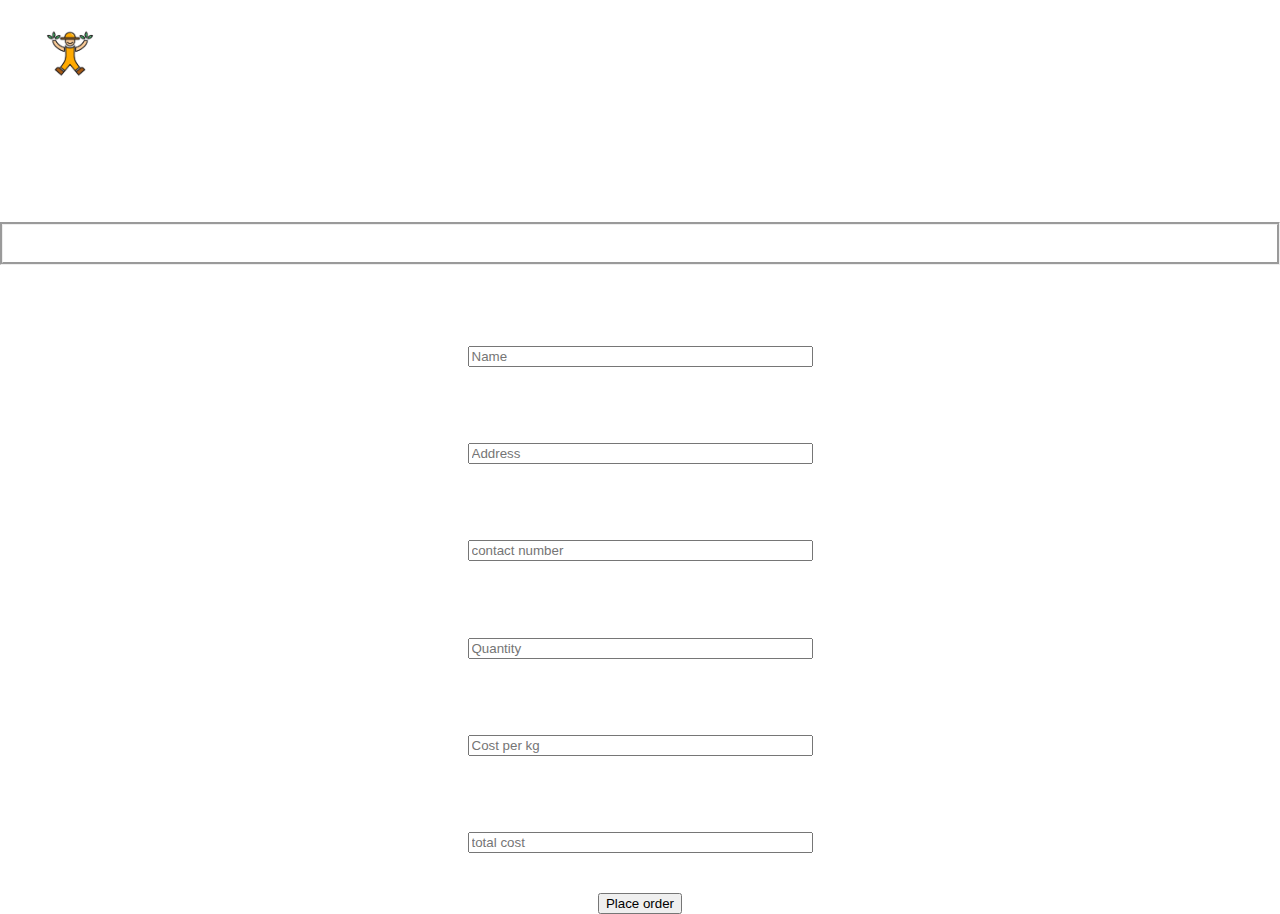
<file: practice/booking.html>
<!DOCTYPE html>
<html lang="en">
<head>
    <meta charset="UTF-8">
    <meta name="viewport" content="width=device-width, initial-scale=1.0">
    <title>Booking page</title>
    <link rel="stylesheet" href="book.css">
</head>
<body background="https://images.unsplash.com/photo-1565706076245-97ec9f7441e2?ixid=MXwxMjA3fDB8MHxwaG90by1wYWdlfHx8fGVufDB8fHw%3D&ixlib=rb-1.2.1&auto=format&fit=crop&w=1050&q=80">
      <!-- Heading goes here -->
      <div id="nav">
        <div id="heading">
          <img src="logo.jpg">
          <h1>FarmSell</h1>
        </div>
        <div id="navlinks">
          <a href="sample.html">Back</a>
          
          
        </div>
      </div>
    <div class="mainhead">
        <h1 class="head1">
            BOOK YOUR PRODUCT
        </h1>
        <div class="farmerd1">
            <h2 class="head2">
                FARMER NAME
            </h2>
        </div>
        <div class="textbox1">
            <input type="text" placeholder="Name" size="40px" >
        </div>
        <div class="farmerd2">
            <h2 class="head3">
                FARMER ADDRESS
            </h2>
        </div>
        <div class="textbox2">
            <input type="text" placeholder="Address" size="40px">
        </div>
        <div class="farmerd3">
                <h2 class="head4">
                    CONTACT NUMBER
                </h2>
        </div>
        <div class="textbox3">
            <input type="text" placeholder="contact number" size="40px">
        </div>
        <div class="cusreqquan">
            <h2 class="cushead1">
                QUANTITY REQUIRED
            </h2>
        </div>
        <div class="textbox4">
            <input type="text" placeholder="Quantity" size="40px">
        </div>
        <div class="auto">
            <h2 class="autohead">
                COST
            </h2>
        </div>
        <div class="textbox5">
            <input type="text" placeholder="Cost per kg" size="40px">
        </div>
        <div class="totoalc">
            <h2 class="head5">
                TOTAL COST
            </h2>
        </div>
        <div class="textbox6">
            <input type="text" placeholder="total cost" size="40px">
        </div>
        <div class="button1">
            <input type="button" value="Place order" size="40px">
        </div>

    </div>
</body>
</html>
</file>
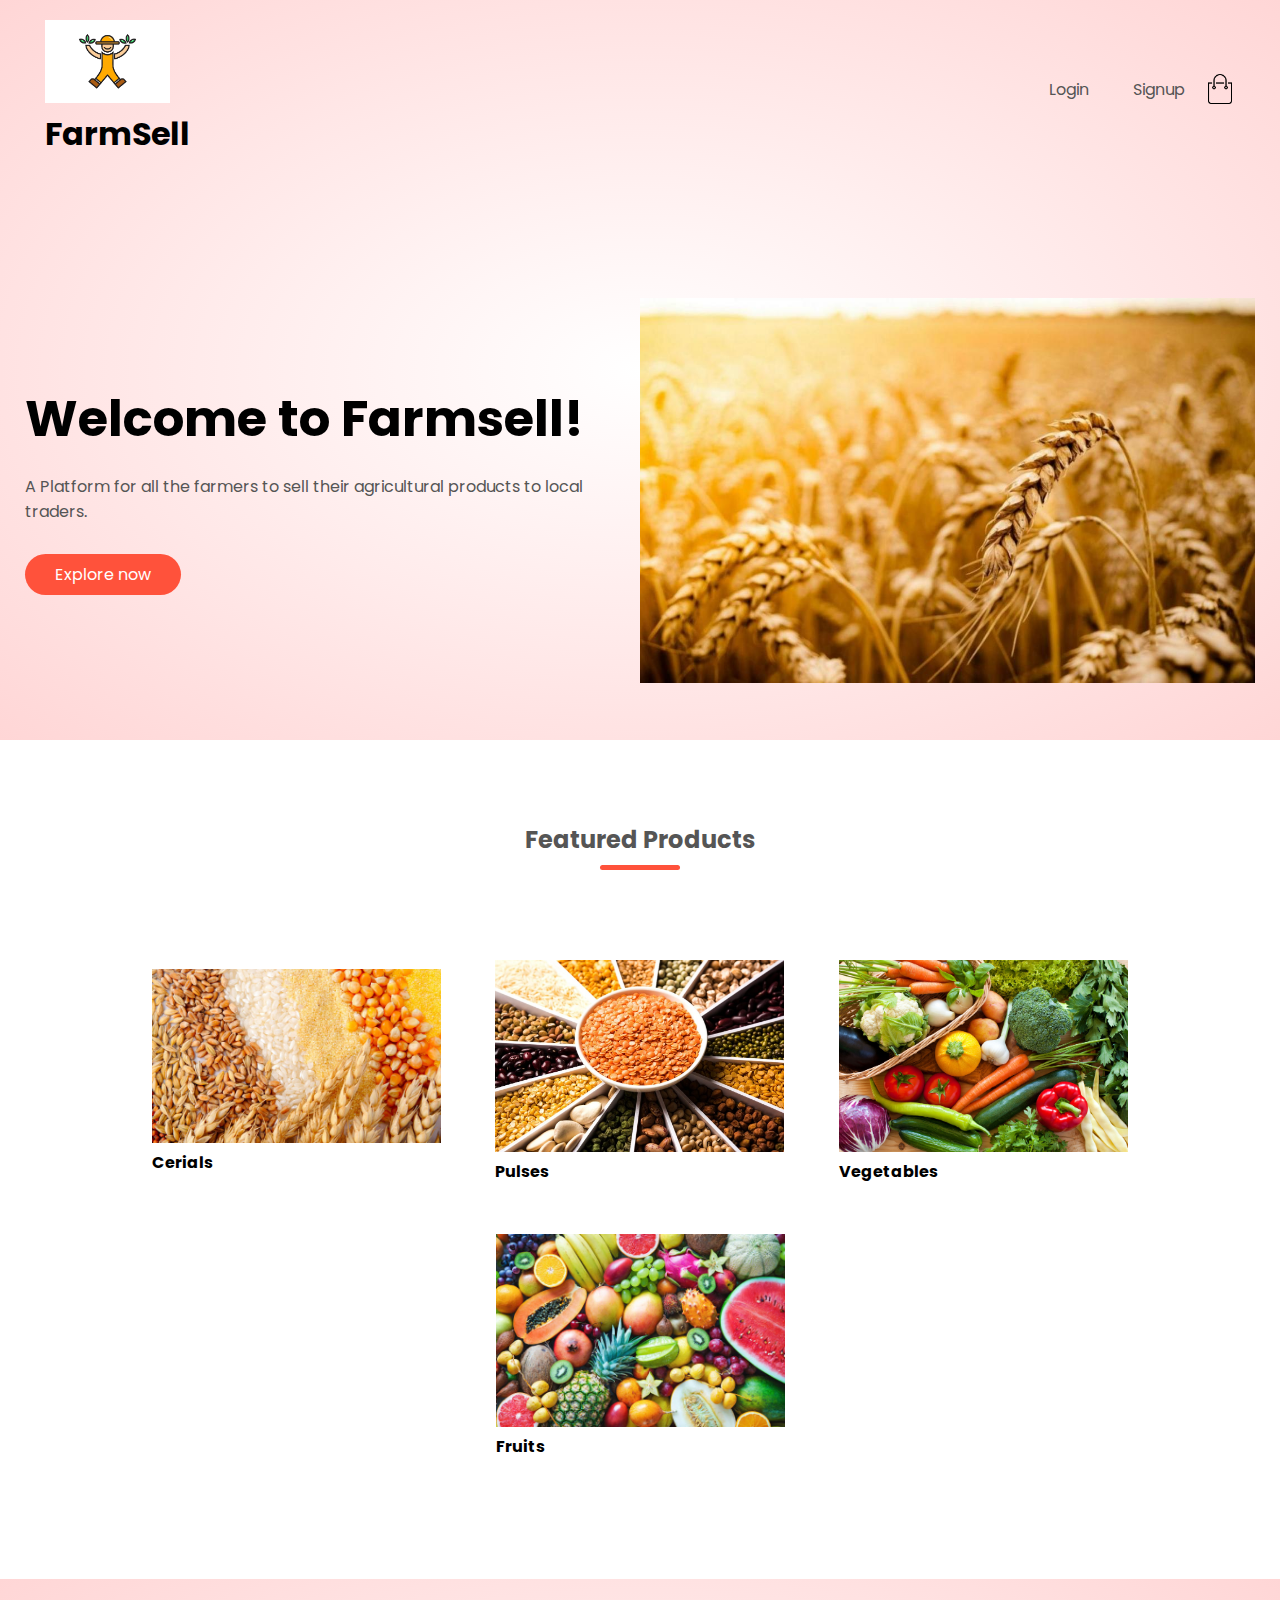
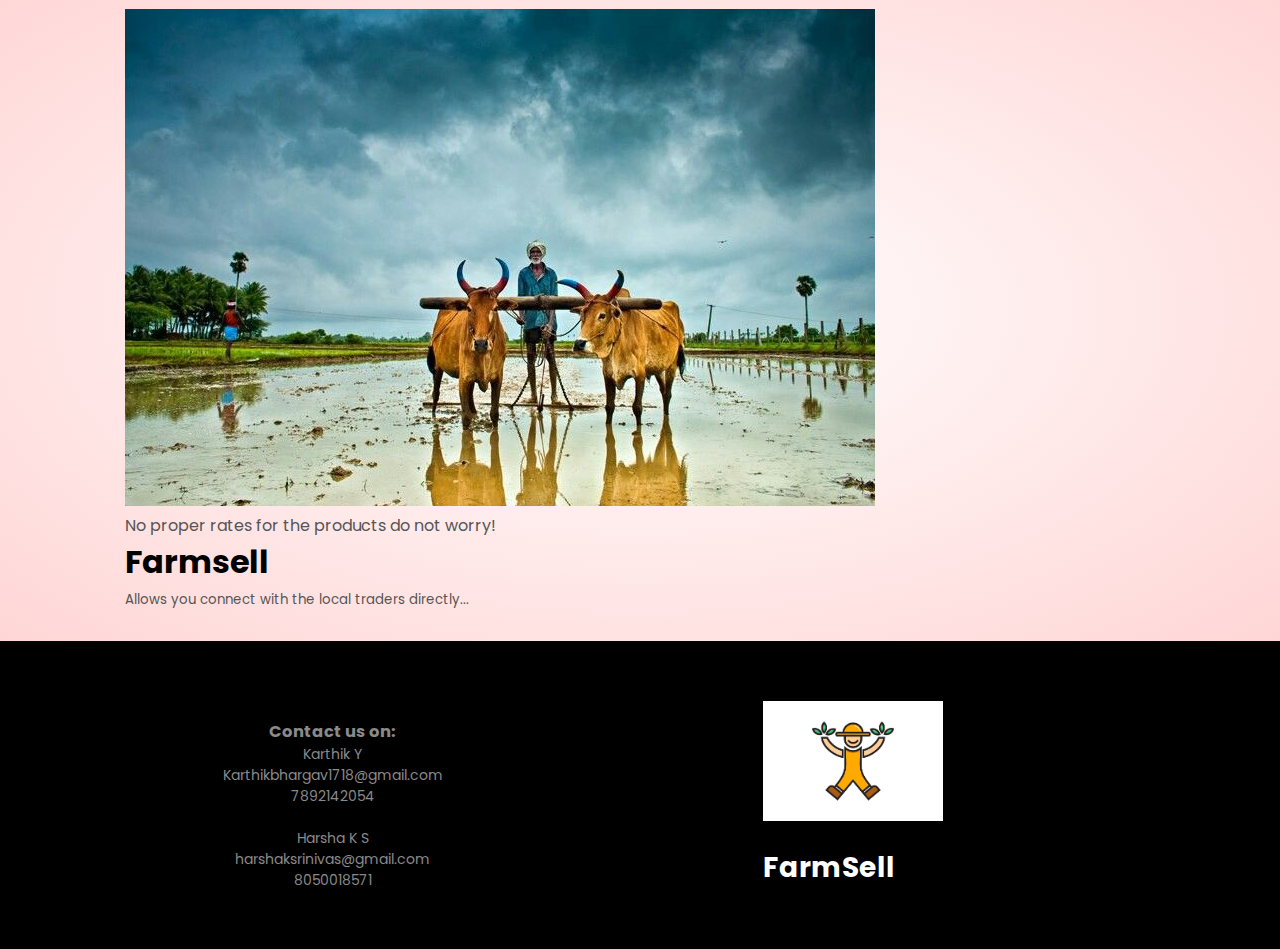
<file: practice/sample.html>
<!Doctype html>
<html lang="en">
    <head>
        <meta charset="UTF-8" />
        <title>Home-page</title>
        <link rel="stylesheet" href="/practice/sample.css" />
        <link rel="preconnect" href="https://fonts.gstatic.com">
<link href="https://fonts.googleapis.com/css2?family=Poppins:ital,wght@0,200;0,400;1,100;1,200&display=swap" rel="stylesheet">
<link rel="stylesheet" href="https://stackpath.bootstrapcdn.com/font-awesome/4.7.0/css/font-awesome.min.css">



    </head>
    <body>
        <div class="header">
             
       
         <div class="container">
            <div class="navbar">
                <div class="logo">
                    <img src="/practice/logo.jpg" alt="no image" width="125px">
                    <h1>FarmSell</h1>
                </div>
            
             
                <nav>
                    <ul>
                        <li><a href="/practice/index.html">Login</a></li>
                        <li><a href="/practice/signup1.html">Signup</a></li>
                    </ul>
                </nav>
                 <img src="cart.png" width="30px" height="30px">
                 <img src="menu.png" class="menu-icon" onclick="menutoggle()">
                </div>
                <div class="row">
                    <div class="col-2">
                        <h2>Welcome to Farmsell!</h2>
                        <p> A Platform for all the farmers to sell their agricultural products to local traders.</p>
                        <a href="login_page.html" class="btn" onclick="navigate()">Explore now</a>
                    </div>
                    <div class="col-2">
                        <img src="home1.jpg" alt="no image">
                    </div>
                </div>
            </div>
        </div>    
       <!-------featured categories and products------------>
       <div class="categories">
           <div class="small-container">
               <h2 class="title">Featured Products</h2>
               <div class="row">
                <div class="col3">
                    <img src="cereals.jpg">
                    <h4>Cerials</h4>
                    <div class="rating"></div>
                </div>
                <div class="col3"><img src="pulses1.jpg"><h4>Pulses</h4></div>
                <div class="col3"><img src="vegetables.jpg"><h4>Vegetables</h4></div>
                <div class="col3"><img src="fruits.jpg"><h4>Fruits</h4></div>
               </div>
            </div>
           
        </div>
        <!---------tagline------>
        <div class="offer">
            <div class="small-container">
                <div class="row"></div>
                    <div class="col2"><img src="mainpage_below.jpg" class="farmer-image"></div>
                    <div class="col2">
                        <p>No proper rates for the products do not worry!</p>
                        <h1>Farmsell</h1>
                        <p><small>Allows you connect with the local traders directly...</small></p>
                    </div>
                </div>
                
            </div>
        </div>
        <!----------footer-------->
        <div class="footer">
            <div class="container">
                <div class="row">
                    <div class="footer-col-1">
                        <h3>Contact us on:</h3>
                        <p>Karthik Y<br> Karthikbhargav1718@gmail.com <br>7892142054<br><br>Harsha K S<br>harshaksrinivas@gmail.com<br>8050018571</p>
                    </div>
                    <div class="footer-col-2">
                        <img src="logo.jpg" alt="no image">
                        <h1>FarmSell</h1>
                    </div>
                </div>
            </div>
        </div>
        <!----------js for toggle menu-------->
        <script>
            var MenuItems = document.getElementById("MenuItems");

            MenuItems.style.maxHeight="0px";
            function menutoggle(){
                if(MenuItems.style.maxHeight == "0px"){
                    MenuItems.style.maxHeight="200px";
                }
                else{
                    MenuItems.style.maxHeight="0px";
                }
            }
        </script>
       
    </body>
</html>
</file>
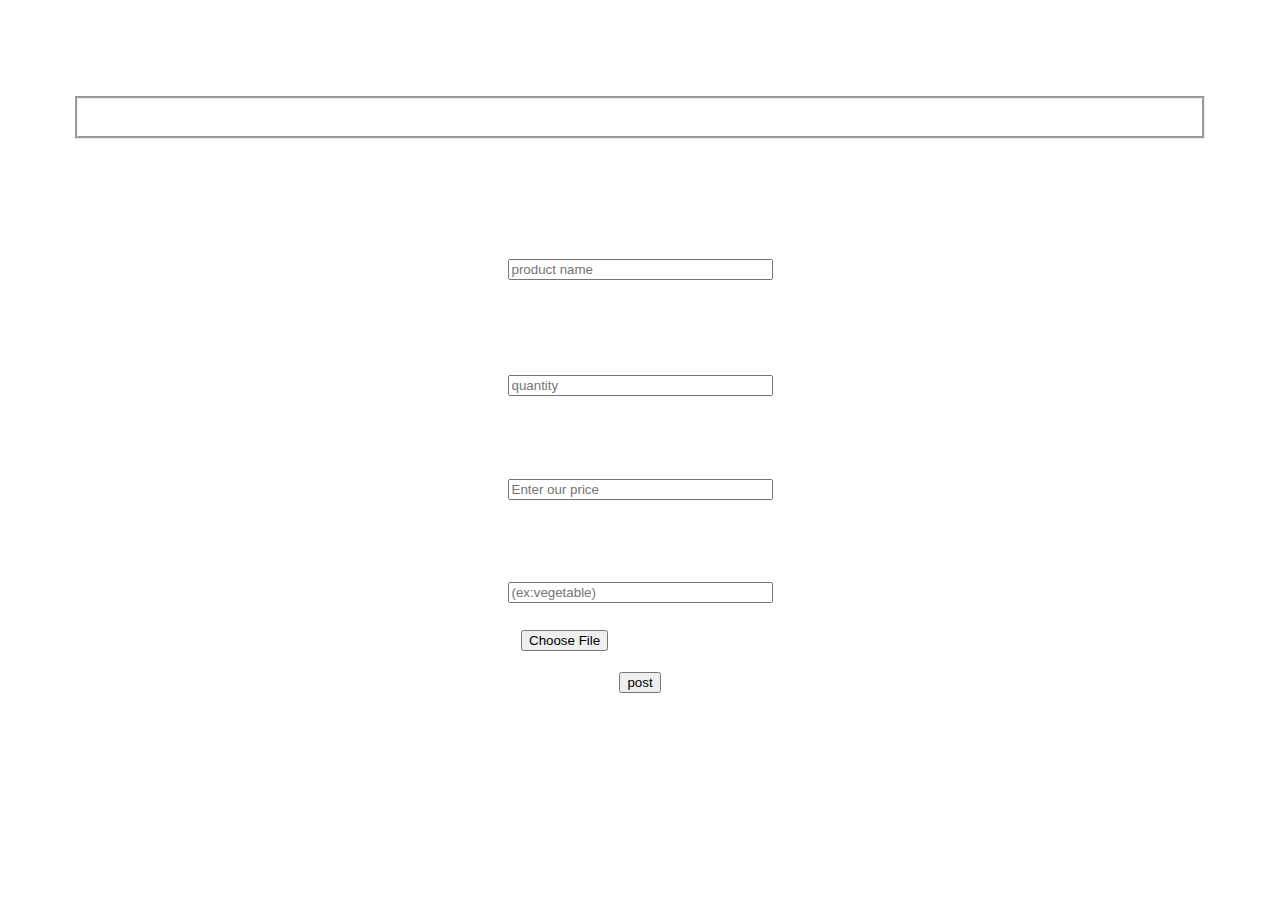
<file: practice/sell_page.html>
<!DOCTYPE html>
<html lang="en">
<head>
    <meta charset="UTF-8">
    <meta name="viewport" content="width=device-width, initial-scale=1.0">
    <link rel="stylesheet" href="sellpage.css">
    <title>sell page</title>
</head>
<body background="https://images.unsplash.com/photo-1597150879123-20d7fa49f198?ixid=MXwxMjA3fDB8MHxzZWFyY2h8M3x8Z3JlZW5hcnl8ZW58MHx8MHw%3D&ixlib=rb-1.2.1&auto=format&fit=crop&w=500&q=60">
     <div class="sellhead">
         <h1 class="mainhead">SELL YOUR PRODUCT</h1>
         <div class="nameofp">
             <h5 class="head1">
                 NAME OF THE PRODUCT
             </h5>
         </div>
         <div class="textbox1">
            <input type="text" placeholder="product name " size="30px">
         </div>

         <div class="textbox2">
             <h2 class="head2">QUANTITY</h2>
             <input type="text" placeholder="quantity" size="30px">
         </div>
         <div class="textbox3">
            <h2 class="head3">PRICE</h2>
            <input type="text" placeholder="Enter our price" size="30px">
        </div>
        <div class="textbox4">
            <h2 class="head4">TYPE</h2>
            <input type="text" placeholder="(ex:vegetable)" size="30px">
        </div>
        <div class="imageup">
            <form name="" method="" action="">
                <input type="file" accept="image/*">
            </form>
        </div>
        <div class="button1">
            <input type="button" value="post" >
        </div>
    </div>
    
        
    
    
</body>
</html>
</file>
<file: practice/book.css>
body {
  margin: 0;
  
  background-size: cover;
}
.mainhead {
  text-align: center;
  color: white;
  font-family: sans-serif;
  cursor: -webkit-grab;
}
.head1 {
  border-style: groove;
}
.head2 {
  font-family: sans-serif;
  padding-top: 20px;
  font-size: 20px;
  cursor: pointer;
}
.head3 {
  font-family: sans-serif;
  padding-top: 20px;
  font-size: 20px;
  cursor: pointer;
}
.head4 {
  font-family: sans-serif;
  padding-top: 20px;
  font-size: 20px;
  cursor: pointer;
}
.cushead1 {
  font-family: sans-serif;
  padding-top: 20px;
  font-size: 20px;
  cursor: pointer;
}
.autohead {
  font-family: sans-serif;
  padding-top: 20px;
  font-size: 20px;
  cursor: pointer;
}
.head5 {
  font-family: sans-serif;
  padding-top: 20px;
  font-size: 20px;
  cursor: pointer;
}
.button1 {
  padding-top: 40px;
}
#nav {
 
  color: white;
  display: flex;
  flex-direction: row;
  align-items: center;
  justify-content: space-between;
}
#nav img{
  width: 100px;
    margin-bottom: 10px;
}

#heading { 
  padding: 20px;
}

#navlinks {
  margin-right: 10px;
}

#navlinks a {
  color: white;
  font-size: large;
  margin: 12px;
  text-decoration: none;
}
</file>
<file: practice/sample.css>
*{
    margin:0;
    padding: 0;
    box-sizing: border-box;
}
body{
    font-family: 'Poppins', sans-serif;
}
.navbar{
    display: flex;
    align-items: center;
    padding: 20px;
}
nav{
    flex: 1;
    text-align: right;
}
nav ul{
    display: inline-block;
    list-style-type: none;
}
nav ul li{
    display: inline-block;
    margin: 20px;
}
a{
    text-decoration: none;
    color: #555
}
p{
    color: #555;
}
.container {
    max-width: 1300px;
    margin: auto;
    padding-left: 25px;
    padding-right: 25px;
    

}
.row{
    display: flex;
    align-items: center;
    flex-wrap: wrap;
    justify-content: space-around;
}
.col-2{
    flex-basis: 50%;
    min-width: 300px;
}
.col-2 img{
    max-width: 100%;
    padding: 50px 0;
}
.col-2 h2{
    font-size: 50px;
    line-height: 60px;
    margin: 25px 0;

}
.btn{
    display: inline-block;
    background: #ff523b;
    color: #fff;
    padding: 8px 30px;
    margin: 30px 0;
    border-radius: 30px;
    transition: background 0.5s;
}
.header{
    background: radial-gradient(#fff,#ffd6d6);
}
.header .row{
    margin-top: 70px;

}
.btn:hover{
    background: #563434;
}
.categories{
    margin: 70px 0;

}
.col3{
    flex-basis: 30%;
    min-width:250px;
    margin-bottom: 30px;
    padding: 10px;
    transition: transform 0.5s;
}
.col3 img{
    width:100%;
}
.small-container{
    max-width: 1080px;
    margin: auto;
    padding-left: 25px;
    padding-right: 25px;
}
.title{
    text-align: center;
    margin: 0 auto 80px;
    position: relative;
    line-height: 60px;
    color: #555;
}
.title::after{
    content: '';
    background: #ff523b;
    width: 80px;
    height: 5px;
    border-radius: 5px;
    position: absolute;
    bottom: 0;
    left:50%;
    transform: translateX(-50%);
}
.col3:hover{
    transform: translateY(-5%);
}
.col2 .offer-img{
    width: 100%;
    padding:50px;
}
.offer {
    background: radial-gradient(#fff,#ffd6d6);
    margin-top: 80px;
    padding: 30px 0;
}
small{
    color:#555;
}
.footer{
    background: #000;
    color: #8a8a8a;
    font-size: 14px;
    padding: 60px 0 20px;
}
.footer p{
    color:#8a8a8a;

}
.footer h1{
    color:#fff;
    margin-bottom: 20px;
}
.footer-col-1, .footer-col-2{
    min-width: 250px;
    margin-bottom: 20px;
}
.footer-col-1{
    flex-basis: 30%;
    text-align: center;
}
.footer-col-2{
    flex-basis: 30%;
}
.footer-col-2 img{
    width: 180px;
    margin-bottom: 20px;
}
.menu-icon{
    width: 28px;
    margin-left:20px;
    display: none;

}
/*-----media query for menu-----------*/
@media only screen and (max-width:800px){
    nav ul{
        position: absolute;
        top:70px;
        left:0;
        background: #333;
        width: 100%;
    }
    nav ul li{
        display: block;
        margin-right: 50px;
        margin-top: 10px;
        margin-bottom: 10px;
    }
    nav ul li a{
        color: #fff;

    }
    .menu-icon{
        display: block;
        cursor:pointer;
    }
}
</file>
<file: practice/sellpage.css>
body {
  margin: 0;
  padding: 0;
  background-size: cover;
  transform: translate();
}

.sellhead {
  color: white;
  text-align: center;
  padding: 75px;
  font-family: verdana;
}
.head1 {
  padding-top: 30px;
  font-size: 20px;
  text-align: center;
}
.textbox1 {
  size: 60px;
  margin: 20px;
}
.textbox2 {
  margin: 3px;
  padding: 4px;
  size: 60px;
}
.textbox3 {
  margin: 3px;
  padding: 4px;
  size: 60px;
}
.textbox4 {
  margin: 3px;
  padding: 4px;
  size: 60px;
}
.head2 {
  padding-top: 15px;
  font-size: 20px;
  text-align: center;
}
.button1 {
  transform: translate(0%, 100%);
  padding-left: 0px;
}
.mainhead {
  border-bottom: 3px solid;
  border-style: groove;

  box-sizing: border-box;
}
.head3 {
  padding-top: 15px;
  font-size: 20px;
  text-align: center;
}
.head4 {
  padding-top: 15px;
  font-size: 20px;
  text-align: center;
}
.imageup {
  position: center;
  padding-top: 20px;
  padding-left: 15px;
}
</file>
